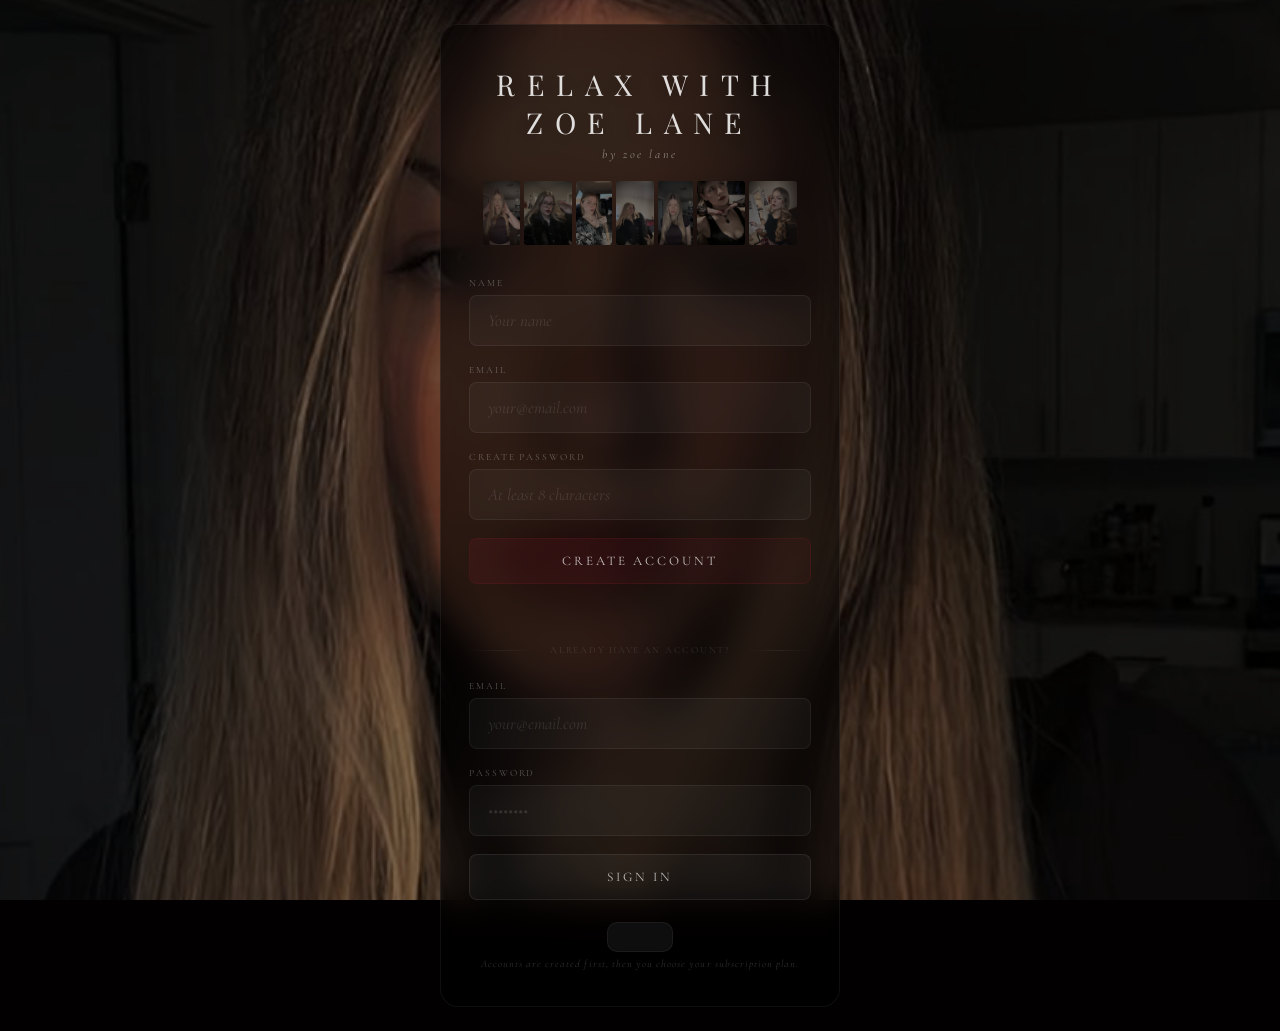
<file: index.html>
<!DOCTYPE html>
<html lang="en">
<head>
  <meta charset="UTF-8">
  <meta name="viewport" content="width=device-width, initial-scale=1.0, user-scalable=no">
  <meta name="theme-color" content="#020000">
  <title>Relax with Zoe Lane</title>
  <link rel="stylesheet" href="assets/css/styles.css">
</head>
<body>

  <!-- Fixed background photo -->
  <div class="login-bg">
    <img src="assets/images/login/background.jpg" alt="" fetchpriority="high" decoding="async">
  </div>

  <!-- Centered login card -->
  <div class="login-wrapper">
    <div class="login-card">

      <h1 class="login-title">Relax with Zoe Lane</h1>
      <p class="login-sub">by Zoe Lane</p>

      <!-- Photo strip teaser -->
      <div class="photo-strip">
        <img src="assets/images/login/face-1.jpg" alt="" loading="lazy" decoding="async">
        <img src="assets/images/login/face-3.jpg" alt="" loading="lazy" decoding="async">
        <img src="assets/images/login/face-5.jpg" alt="" loading="lazy" decoding="async">
        <img src="assets/images/login/face-7.jpg" alt="" loading="lazy" decoding="async">
        <img src="assets/images/login/face-2.jpg" alt="" loading="lazy" decoding="async">
        <img src="assets/images/login/face-4.jpg" alt="" loading="lazy" decoding="async">
        <img src="assets/images/login/face-6.jpg" alt="" loading="lazy" decoding="async">
      </div>

      <form class="login-form" id="createForm" autocomplete="off">
        <div class="form-field">
          <label for="createName">Name</label>
          <input type="text" id="createName" placeholder="Your name" required>
        </div>
        <div class="form-field">
          <label for="createEmail">Email</label>
          <input type="email" id="createEmail" placeholder="your@email.com" required>
        </div>
        <div class="form-field">
          <label for="createPassword">Create Password</label>
          <input type="password" id="createPassword" placeholder="At least 8 characters" required minlength="8">
        </div>
        <button class="btn btn-accent" type="submit">Create Account</button>
        <p class="login-error" id="createError"></p>
      </form>

      <div class="login-divider"><span>already have an account?</span></div>

      <!-- Login form -->
      <form class="login-form" id="loginForm" autocomplete="off">
        <div class="form-field">
          <label for="email">Email</label>
          <input type="email" id="email" placeholder="your@email.com" required>
        </div>
        <div class="form-field">
          <label for="password">Password</label>
          <input type="password" id="password" placeholder="••••••••" required>
        </div>
        <button class="btn" type="submit">Sign In</button>
        <p class="login-error" id="loginError"></p>
      </form>

      <p style="margin-top:12px; font-size:.65rem; color:rgba(255,255,255,.18); letter-spacing:.1em; font-style:italic;">
        Accounts are created first, then you choose your subscription plan.
      </p>
    </div>
  </div>

  <!-- Toast container -->
  <div class="toast" id="toast"></div>

  <script src="assets/js/auth.js"></script>
  <script src="assets/js/stripe.js"></script>
  <script>
    if (isAuthenticated()) {
      const tier = getUserTier();
      window.location.href = (tier === 'fan' || tier === 'superfan') ? 'gallery.html' : 'subscribe.html';
    }

    document.getElementById('createForm').addEventListener('submit', async (e) => {
      e.preventDefault();
      const err = document.getElementById('createError');
      err.textContent = '';
      try {
        await registerAccount({
          name: document.getElementById('createName').value,
          email: document.getElementById('createEmail').value,
          password: document.getElementById('createPassword').value
        });
        window.location.href = 'subscribe.html';
      } catch (error) {
        err.textContent = error.message || 'Unable to create account.';
      }
    });

    document.getElementById('loginForm').addEventListener('submit', async (e) => {
      e.preventDefault();
      const err = document.getElementById('loginError');
      err.textContent = '';
      try {
        const user = await loginAccount({
          email: document.getElementById('email').value,
          password: document.getElementById('password').value
        });
        window.location.href = (user.tier === 'fan' || user.tier === 'superfan') ? 'gallery.html' : 'subscribe.html';
      } catch (error) {
        err.textContent = error.message || 'Unable to sign in.';
      }
    });
  </script>

</body>
</html>
</file>
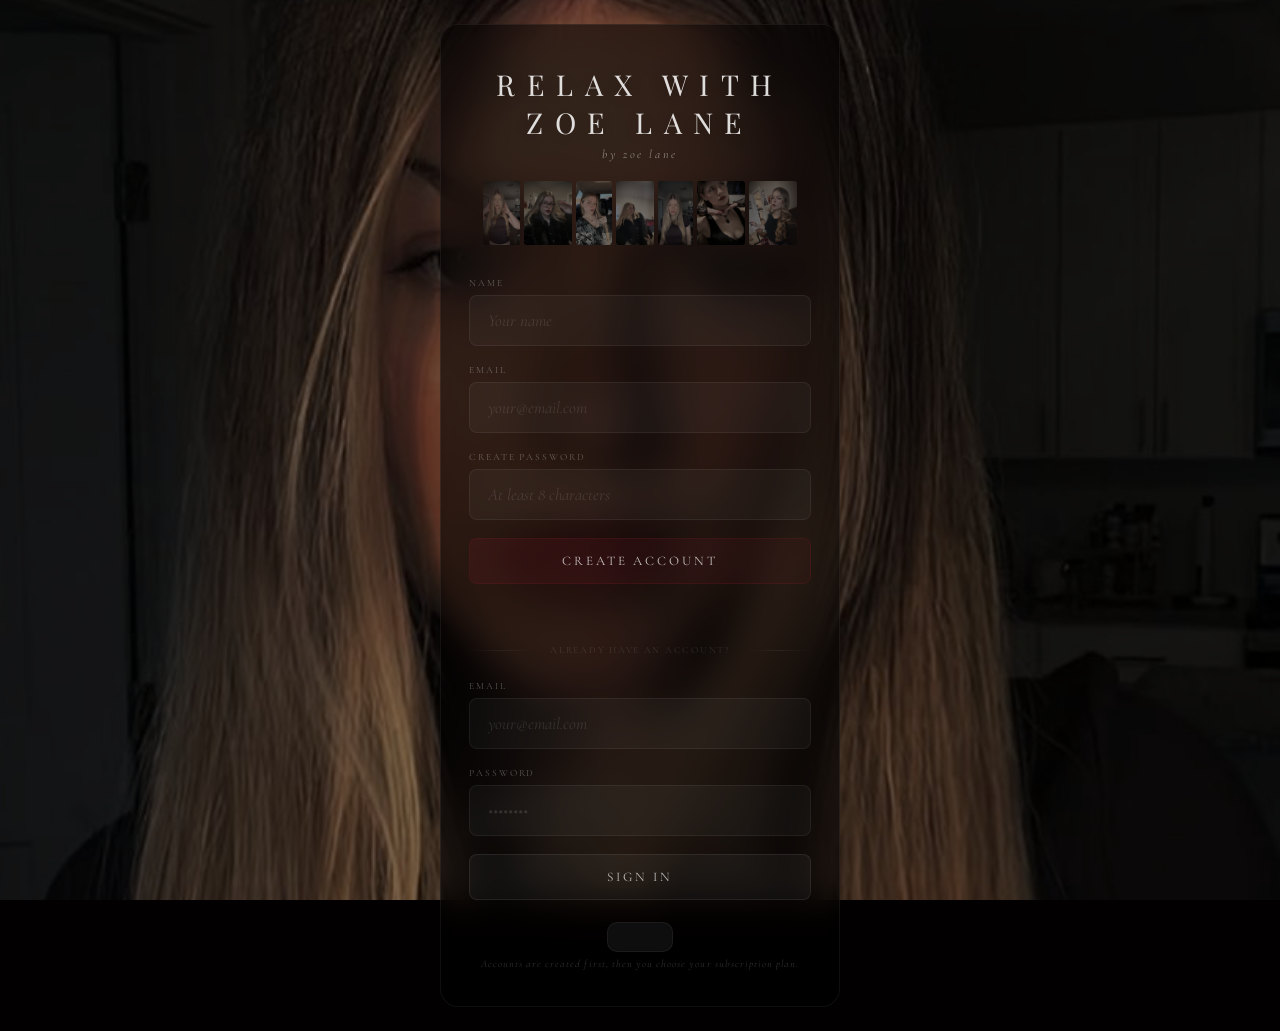
<file: account.html>
<!DOCTYPE html>
<html lang="en">
<head>
  <meta charset="UTF-8">
  <meta name="viewport" content="width=device-width, initial-scale=1.0">
  <meta name="theme-color" content="#020000">
  <title>Account · Relax with Zoe Lane</title>
  <link rel="stylesheet" href="assets/css/styles.css">
</head>
<body class="inner-page">

  <nav class="page-nav">
    <a class="nav-brand" href="gallery.html">Relax with Zoe Lane</a>
    <div class="nav-links">
      <a href="gallery.html">Photos</a>
      <a href="premium.html">Videos</a>
      <a class="active" href="account.html">Account</a>
      <a class="logout-link" href="#" onclick="logout(); return false;">Logout</a>
    </div>
  </nav>

  <main class="main">
    <h1 class="section-title">Account</h1>
    <p class="section-sub">manage your subscription</p>

    <div class="account-card">
      <h2>Membership</h2>

      <div class="account-row">
        <span class="account-label">Status</span>
        <span class="account-value" id="statusVal">Active</span>
      </div>

      <div class="account-row">
        <span class="account-label">Tier</span>
        <span id="tierVal"></span>
      </div>

      <div class="account-row">
        <span class="account-label">Access</span>
        <span class="account-value" id="accessVal"></span>
      </div>
    </div>

    <!-- Upgrade CTA for photo-only subs -->
    <div id="upgradeSection" style="text-align:center; margin-top:36px; display:none;">
      <button class="btn btn-accent btn-small" onclick="upgradeToSuperfan()">Upgrade to Superfan</button>
      <p style="margin-top:8px; font-size:.7rem; color:rgba(255,255,255,.2);">Unlock videos with Superfan access.</p>
    </div>

    <!-- Manage subscription -->
    <div style="text-align:center; margin-top:36px;">
      <button class="btn btn-small" onclick="manageSubscription()">Manage Subscription</button>
    </div>

    <!-- Danger zone -->
    <div style="text-align:center; margin-top:48px;">
      <button class="btn btn-small" style="color:rgba(120,25,35,.5); border-color:rgba(120,25,35,.15);" onclick="logout()">Sign Out</button>
    </div>
  </main>

  <footer class="site-footer">
    &copy; 2026 Relax with Zoe Lane
  </footer>

  <script src="assets/js/auth.js"></script>
  <script src="assets/js/stripe.js"></script>
  <script>
    (async function() {
    const ok = await requireAuth({ minTier: 'fan' });
    if (!ok) return;

    const tier = getUserTier();
    const tierEl = document.getElementById('tierVal');
    const accessEl = document.getElementById('accessVal');
    const upgradeSection = document.getElementById('upgradeSection');

    if (tier === 'superfan') {
      tierEl.innerHTML = '<span class="tier-badge tier-premium">Superfan</span>';
      accessEl.textContent = 'Photos + Videos';
    } else {
      tierEl.innerHTML = '<span class="tier-badge tier-photos">Fan</span>';
      accessEl.textContent = 'Photos';
      upgradeSection.style.display = '';
    }
    })();
  </script>

</body>
</html>
</file>
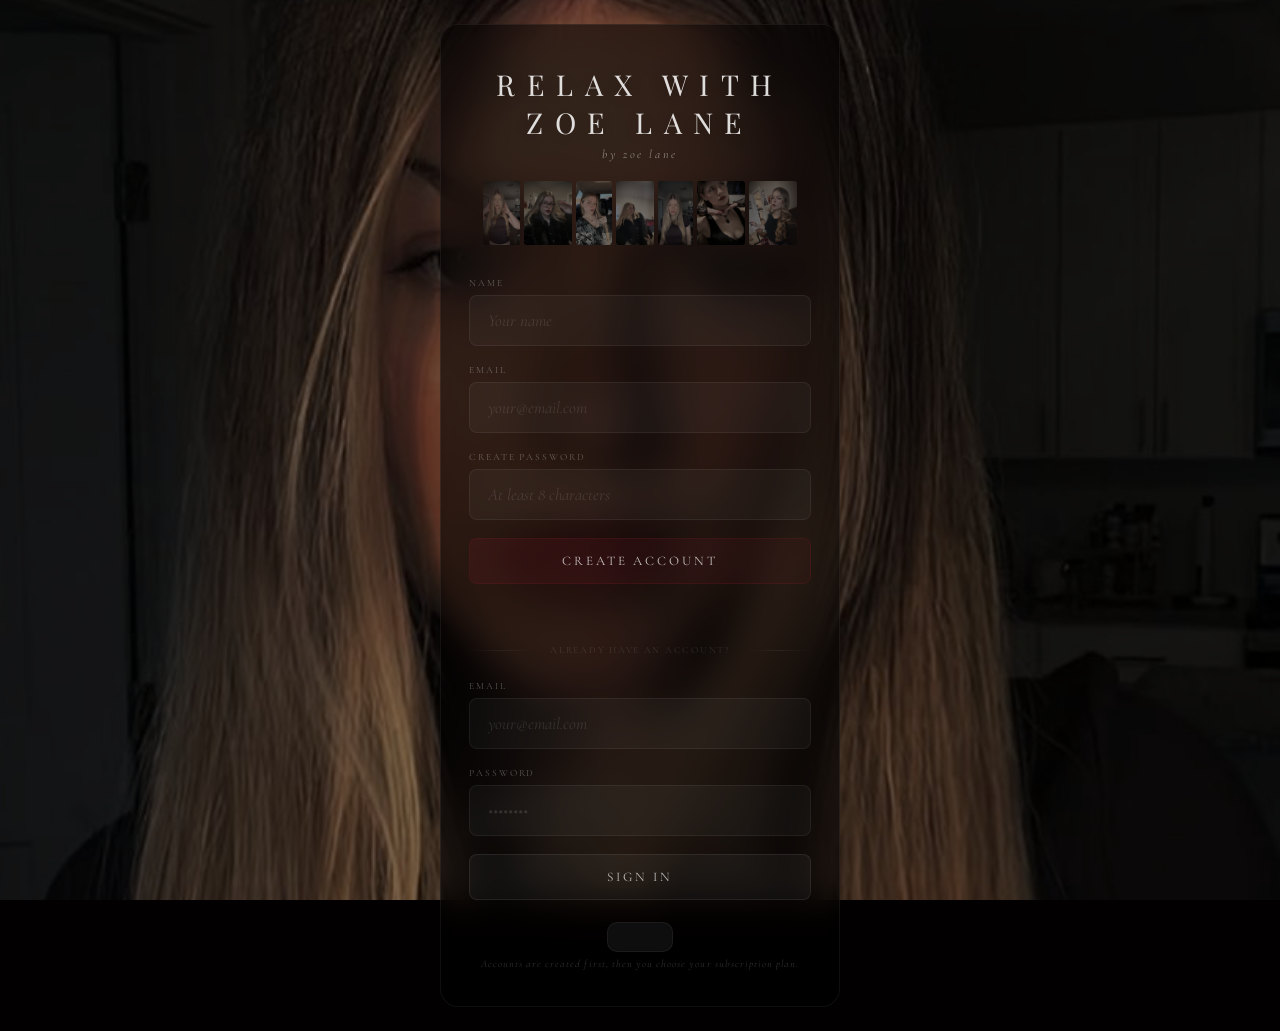
<file: gallery.html>
<!DOCTYPE html>
<html lang="en">
<head>
  <meta charset="UTF-8">
  <meta name="viewport" content="width=device-width, initial-scale=1.0">
  <meta name="theme-color" content="#020000">
  <title>Gallery · Relax with Zoe Lane</title>
  <link rel="stylesheet" href="assets/css/styles.css">
</head>
<body class="inner-page">

  <nav class="page-nav">
    <a class="nav-brand" href="gallery.html">Relax with Zoe Lane</a>
    <div class="nav-links">
      <a class="active" href="gallery.html">Photos</a>
      <a href="premium.html">Videos</a>
      <a href="account.html">Account</a>
      <a class="logout-link" href="#" onclick="logout(); return false;">Logout</a>
    </div>
  </nav>

  <main class="main">
    <h1 class="section-title">Relax with Zoe Lane Photos</h1>
    <p class="section-sub">new drops posted regularly</p>

    <div class="photo-grid" id="photoGrid">
      <!-- Photos will be rendered by JS -->
    </div>
  </main>

  <!-- Lightbox -->
  <div class="lightbox" id="lightbox">
    <button class="lightbox-close">&times;</button>
    <img src="" alt="Full view">
  </div>

  <footer class="site-footer">
    &copy; 2026 Relax with Zoe Lane
  </footer>

  <script src="assets/js/auth.js"></script>
  <script>
    (async function() {
    const ok = await requireAuth({ minTier: 'fan' });
    if (!ok) return;

    const grid = document.getElementById('photoGrid');
    const lightbox = document.getElementById('lightbox');
    const lightboxImg = lightbox.querySelector('img');
    let allPhotos = [];
    let lightboxIdx = 0;

    /* Load photo manifest */
    let filenames = [];
    try {
      const resp = await fetch('assets/data/photos.json');
      filenames = await resp.json();
    } catch {}

    if (filenames.length === 0) {
      grid.innerHTML = '<p style="color:rgba(255,255,255,.3);text-align:center;grid-column:1/-1;padding:40px 0;">Photos coming soon.</p>';
      return;
    }

    allPhotos = filenames.map(name => ({
      src: 'assets/images/photos/' + encodeURIComponent(name),
      label: name.replace(/\.[^.]+$/, '')
    }));

    allPhotos.forEach((photo, i) => {
      const card = document.createElement('div');
      card.className = 'photo-card';
      card.innerHTML = `<img src="${photo.src}" alt="Relax with Zoe Lane" loading="lazy" decoding="async">`;
      card.addEventListener('click', () => {
        lightboxIdx = i;
        lightboxImg.src = photo.src;
        lightbox.classList.add('active');
      });
      grid.appendChild(card);
    });

    /* Lightbox nav */
    function lightboxNav(dir) {
      lightboxIdx = (lightboxIdx + dir + allPhotos.length) % allPhotos.length;
      lightboxImg.src = allPhotos[lightboxIdx].src;
    }

    lightbox.addEventListener('click', (e) => {
      if (e.target === lightbox || e.target.classList.contains('lightbox-close')) {
        lightbox.classList.remove('active');
        lightboxImg.src = '';
      }
    });
    document.addEventListener('keydown', (e) => {
      if (e.key === 'Escape') lightbox.classList.remove('active');
      if (lightbox.classList.contains('active')) {
        if (e.key === 'ArrowRight') lightboxNav(1);
        if (e.key === 'ArrowLeft') lightboxNav(-1);
      }
    });
    })();
  </script>

</body>
</html>
</file>
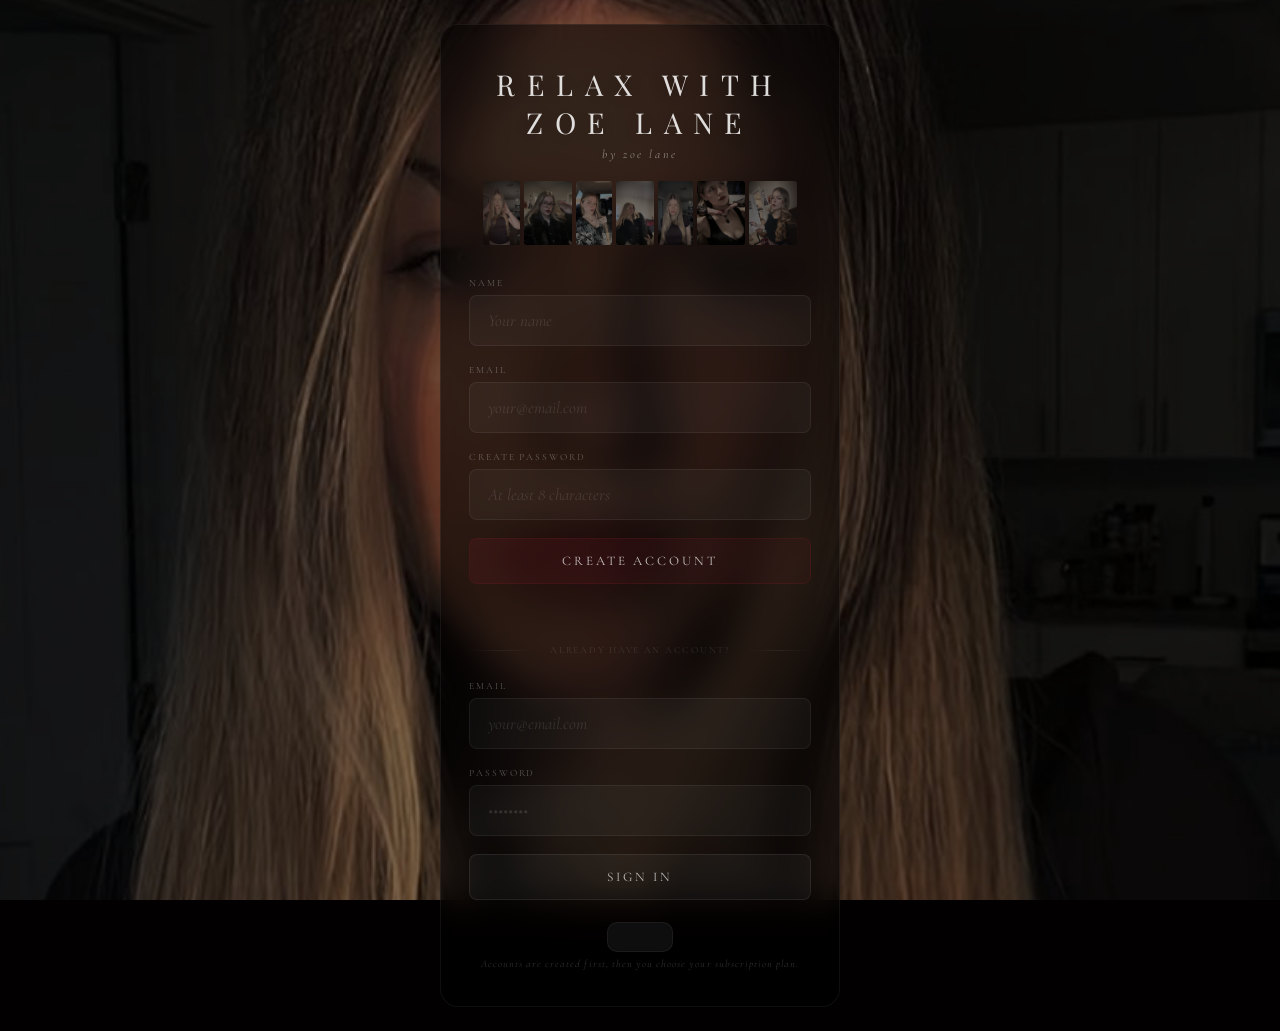
<file: premium.html>
<!DOCTYPE html>
<html lang="en">
<head>
  <meta charset="UTF-8">
  <meta name="viewport" content="width=device-width, initial-scale=1.0">
  <meta name="theme-color" content="#020000">
  <title>Superfan Videos · Relax with Zoe Lane</title>
  <link rel="stylesheet" href="assets/css/styles.css">
</head>
<body class="inner-page">

  <nav class="page-nav">
    <a class="nav-brand" href="gallery.html">Relax with Zoe Lane</a>
    <div class="nav-links">
      <a href="gallery.html">Photos</a>
      <a class="active" href="premium.html">Videos</a>
      <a href="account.html">Account</a>
      <a class="logout-link" href="#" onclick="logout(); return false;">Logout</a>
    </div>
  </nav>

  <main class="main">
    <h1 class="section-title">Superfan Videos</h1>
    <p class="section-sub">for superfan subscribers</p>

    <div id="videoContent" style="display:block;">
      <!-- Upgrade banner (shown to non-premium users) -->
      <div class="upgrade-banner" id="upgradeBanner">
        <h2>Unlock Videos</h2>
        <p>Upgrade to Superfan for video access.</p>
        <div class="price">$9.99<span style="font-size:.9rem; color:rgba(255,255,255,.4);">/mo</span></div>
        <p class="price-period">cancel anytime</p>
        <button class="btn btn-accent" onclick="upgradeToSuperfan()">Upgrade to Superfan</button>
      </div>

      <!-- Video grid -->
      <div class="video-grid" id="videoGrid" style="display:none;">
        <!-- Videos rendered by JS -->
      </div>
    </div>
  </main>

  <footer class="site-footer">
    &copy; 2026 Relax with Zoe Lane
  </footer>

  <script src="assets/js/auth.js"></script>
  <script src="assets/js/stripe.js"></script>
  <script>
    (async function() {
    const ok = await requireAuth({ minTier: 'fan' });
    if (!ok) return;

    const tier = getUserTier();
    const hasSuperfan = (tier === 'superfan');

    /* Load video manifest */
    let filenames = [];
    try {
      const resp = await fetch('assets/data/videos.json');
      filenames = await resp.json();
    } catch {}

    const grid = document.getElementById('videoGrid');
    const banner = document.getElementById('upgradeBanner');

    if (hasSuperfan) {
      banner.style.display = 'none';
      grid.style.display = '';

      if (filenames.length === 0) {
        grid.innerHTML = '<p style="color:rgba(255,255,255,.3);text-align:center;grid-column:1/-1;padding:40px 0;">Videos coming soon.</p>';
      } else {
        filenames.forEach((name) => {
          const card = document.createElement('div');
          card.className = 'video-card';
          const src = 'assets/videos/' + encodeURIComponent(name);
          const label = name.replace(/\.[^.]+$/, '');
          card.innerHTML = `<video src="${src}" title="${label}" controls preload="none" playsinline></video>`;
          grid.appendChild(card);
        });
      }
    } else {
      /* Fan sees locked previews + upgrade banner */
      grid.style.display = '';
      const count = filenames.length || 10;
      for (let i = 0; i < Math.min(count, 6); i++) {
        const card = document.createElement('div');
        card.className = 'video-card';
        card.innerHTML = `
          <div class="placeholder">
            <span class="play-icon">&#9654;</span>
            <span>Video ${i + 1}</span>
          </div>
          <div class="locked-overlay"><span class="lock-icon">&#128274;</span></div>`;
        grid.appendChild(card);
      }
    }
    })();
  </script>

</body>
</html>
</file>
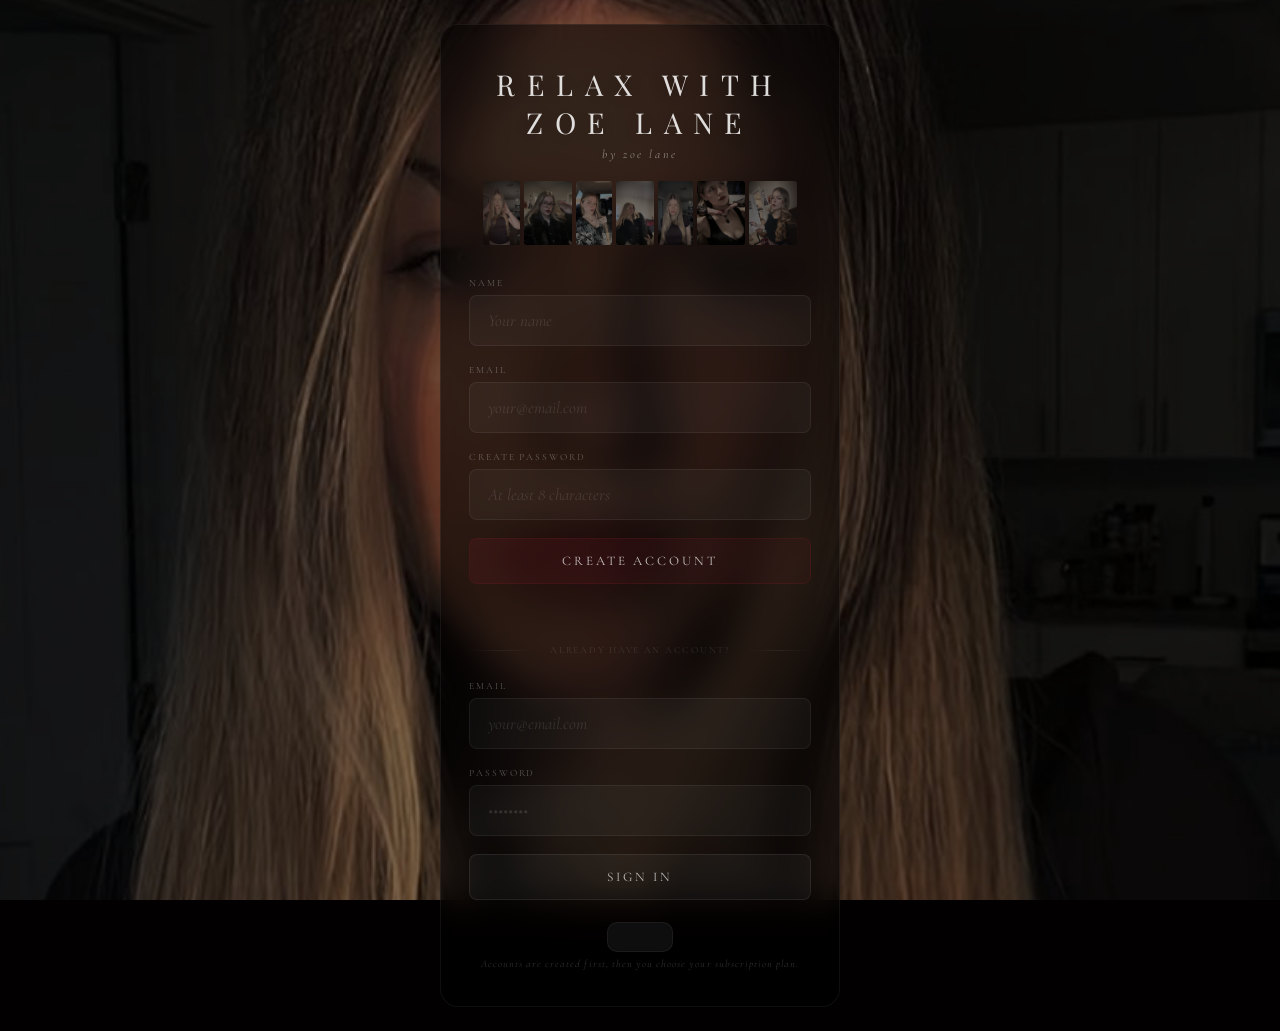
<file: subscribe.html>
<!DOCTYPE html>
<html lang="en">
<head>
  <meta charset="UTF-8">
  <meta name="viewport" content="width=device-width, initial-scale=1.0">
  <meta name="theme-color" content="#020000">
  <title>Choose Plan · Relax with Zoe Lane</title>
  <link rel="stylesheet" href="assets/css/styles.css">
</head>
<body class="inner-page">

  <nav class="page-nav">
    <a class="nav-brand" href="index.html">Relax with Zoe Lane</a>
    <div class="nav-links">
      <a class="active" href="subscribe.html">Plans</a>
      <a href="index.html">Sign In</a>
    </div>
  </nav>

  <main class="main">
    <h1 class="section-title">Choose Your Plan</h1>
    <p class="section-sub">subscribe after account creation</p>

    <div class="plans-grid">
      <article class="plan-card">
        <h2>Fan</h2>
        <p class="plan-price">$2.22<span>/mo</span></p>
        <p class="plan-desc">Access to the Relax with Zoe Lane photo section.</p>
        <button class="btn" id="fanBtn">Start Fan</button>
      </article>

      <article class="plan-card plan-card-accent">
        <h2>Superfan</h2>
        <p class="plan-price">$9.99<span>/mo</span></p>
        <p class="plan-desc">Access to both photos and videos.</p>
        <button class="btn btn-accent" id="superfanBtn">Start Superfan</button>
      </article>
    </div>

    <p style="text-align:center; margin-top:26px; font-size:.75rem; color:rgba(255,255,255,.3);">
      You can upgrade any time from your account page.
    </p>
  </main>

  <script src="assets/js/auth.js"></script>
  <script src="assets/js/stripe.js"></script>
  <script>
    (async function() {
      const ok = await requireAuth({ minTier: 'none' });
      if (!ok) return;

      const tier = getUserTier();
      if (tier === 'fan' || tier === 'superfan') {
        window.location.href = 'gallery.html';
        return;
      }

      const auth = JSON.parse(localStorage.getItem('zl_auth') || 'null');
      const isDemo = auth?._demo;

      document.getElementById('fanBtn').addEventListener('click', async function() {
        if (isDemo) {
          demoSetTier('fan');
          window.location.href = 'gallery.html';
        } else {
          await startCheckout('fan');
        }
      });

      document.getElementById('superfanBtn').addEventListener('click', async function() {
        if (isDemo) {
          demoSetTier('superfan');
          window.location.href = 'gallery.html';
        } else {
          await startCheckout('superfan');
        }
      });

      if (isDemo) {
        const note = document.createElement('p');
        note.style.cssText = 'text-align:center;margin-top:18px;font-size:.7rem;color:rgba(255,200,100,.4);letter-spacing:.08em;';
        note.textContent = 'demo mode — payment will be activated once Stripe is connected';
        document.querySelector('.main').appendChild(note);
      }
    })();
  </script>
</body>
</html>
</file>
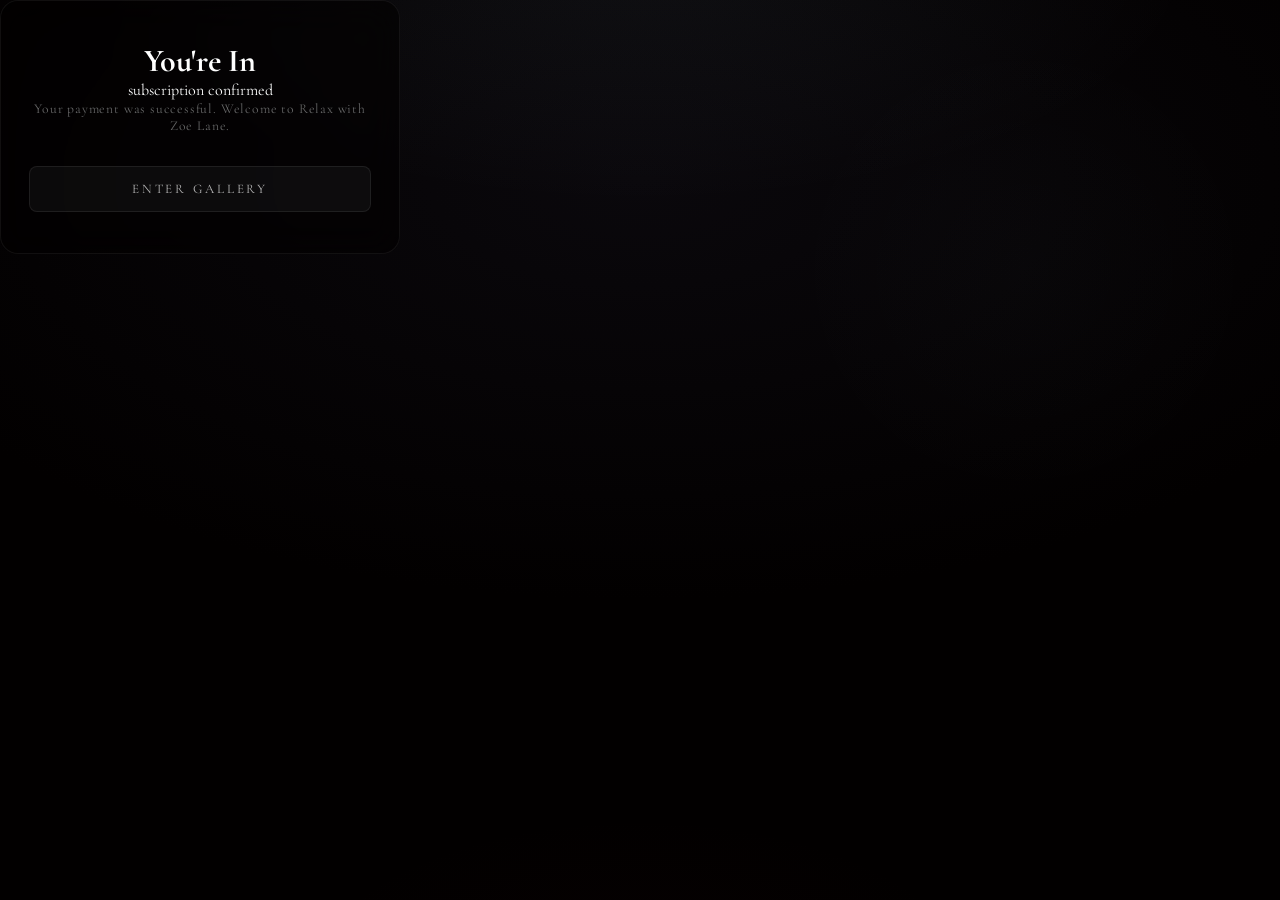
<file: success.html>
<!DOCTYPE html>
<html lang="en">
<head>
  <meta charset="UTF-8">
  <meta name="viewport" content="width=device-width, initial-scale=1.0">
  <meta name="theme-color" content="#020000">
  <title>Welcome · Relax with Zoe Lane</title>
  <link rel="stylesheet" href="assets/css/styles.css">
</head>
<body class="inner-page">

  <div class="login-wrap">
    <div class="login-card">
      <h1>You're In</h1>
      <p class="tagline">subscription confirmed</p>
      <p style="font-size:.85rem; color:rgba(255,255,255,.4); margin-bottom:32px; letter-spacing:.06em;">
        Your payment was successful. Welcome to Relax with Zoe Lane.
      </p>
      <a class="btn" href="gallery.html" id="enterBtn">Enter Gallery</a>
    </div>
  </div>

  <script src="assets/js/auth.js"></script>
  <script>
    (async function() {
      const params = new URLSearchParams(window.location.search);
      const sessionId = params.get('session_id');
      if (!sessionId || !isAuthenticated()) return;

      try {
        const auth = JSON.parse(localStorage.getItem('zl_auth') || '{}');
        const res = await fetch('/api/checkout-complete', {
          method: 'POST',
          headers: {
            'Content-Type': 'application/json',
            Authorization: 'Bearer ' + auth.token
          },
          body: JSON.stringify({ sessionId })
        });
        const data = await res.json();
        if (!res.ok) throw new Error(data.error || 'Unable to confirm subscription');

        localStorage.setItem('zl_auth', JSON.stringify({ token: auth.token, user: data.user }));
      } catch {}
    })();
  </script>

</body>
</html>
</file>
<file: assets/css/styles.css>
/* ══════════════════════════════════════════
   ZOE LANE EXCLUSIVE – PREMIUM THEME
   Dark aesthetic · Glass · Cinematic
   ══════════════════════════════════════════ */
@import url('https://fonts.googleapis.com/css2?family=Cormorant+Garamond:ital,wght@0,300;0,400;1,300;1,400&family=Playfair+Display:ital,wght@0,400;0,700;1,400&display=swap');

/* ── Reset ───────────────────────────────── */
*, *::before, *::after { margin:0; padding:0; box-sizing:border-box; }
html { font-size:16px; scroll-behavior:smooth; -webkit-text-size-adjust:100%; }

/* ── Body ────────────────────────────────── */
body {
  font-family: 'Cormorant Garamond', Georgia, serif;
  background: #020000;
  color: #fff;
  min-height: 100vh;
  overflow-x: hidden;
  -webkit-tap-highlight-color: transparent;
}

a { color: rgba(180,220,240,.5); text-decoration:none; transition:color .3s; }
a:hover { color: rgba(180,220,240,.8); }
img { display:block; max-width:100%; }

/* ══════════════════════════════════════════
   LOGIN PAGE – FIXED BG + CENTERED CARD
   ══════════════════════════════════════════ */

/* ── Fixed background image ──────────────── */
.login-bg {
  position: fixed;
  inset: 0;
  z-index: 0;
}
.login-bg img {
  width: 100%;
  height: 100%;
  object-fit: cover;
  object-position: 48% 25%;
  filter: brightness(.55) saturate(.85);
}

/* ── Full-screen centered wrapper ────────── */
.login-wrapper {
  position: relative;
  z-index: 1;
  min-height: 100vh;
  min-height: 100dvh;
  display: flex;
  align-items: center;
  justify-content: center;
  padding: 24px 16px;
}

/* ── Login card ──────────────────────────── */
.login-card {
  width: 100%;
  max-width: 400px;
  text-align: center;
  background: rgba(2, 0, 0, .55);
  backdrop-filter: blur(18px) saturate(.9);
  -webkit-backdrop-filter: blur(18px) saturate(.9);
  border: 1px solid rgba(255,255,255,.06);
  border-radius: 18px;
  padding: 40px 28px 36px;
}

/* ── Title / subtitle ────────────────────── */
.login-title {
  font-family: 'Playfair Display', serif;
  font-size: 1.8rem;
  font-weight: 400;
  letter-spacing: .4em;
  text-transform: uppercase;
  color: rgba(255,255,255,.85);
  text-shadow: 0 2px 20px rgba(0,0,0,.6);
}
.login-sub {
  margin-top: 6px;
  margin-bottom: 20px;
  font-size: .75rem;
  letter-spacing: .22em;
  text-transform: lowercase;
  color: rgba(255,255,255,.45);
  text-shadow: 0 1px 10px rgba(0,0,0,.5);
  font-style: italic;
}

/* ── Photo strip mosaic ──────────────────── */
.photo-strip {
  display: flex;
  justify-content: center;
  gap: 4px;
  margin-bottom: 32px;
  overflow: hidden;
  border-radius: 6px;
  height: 64px;
  mask-image: linear-gradient(90deg, transparent, #000 10%, #000 90%, transparent);
  -webkit-mask-image: linear-gradient(90deg, transparent, #000 10%, #000 90%, transparent);
}
.photo-strip img {
  height: 100%;
  width: auto;
  object-fit: cover;
  filter: brightness(.5) saturate(.6);
  transition: filter .4s, transform .4s;
  border-radius: 3px;
  flex-shrink: 0;
}
.photo-strip img:hover {
  filter: brightness(.8) saturate(1);
  transform: scale(1.05);
}

/* ── Form styles ─────────────────────────── */
.login-form {
  display: flex;
  flex-direction: column;
  gap: 18px;
  margin-bottom: 20px;
}

.form-field {
  position: relative;
}

.login-form label {
  display: block;
  font-size: .6rem;
  letter-spacing: .2em;
  text-transform: uppercase;
  color: rgba(255,255,255,.3);
  margin-bottom: 6px;
  text-align: left;
}

.login-form input {
  width: 100%;
  padding: 14px 18px;
  font-family: 'Cormorant Garamond', Georgia, serif;
  font-size: 1.05rem;
  color: rgba(255,255,255,.88);
  background: rgba(255,255,255,.03);
  border: 1px solid rgba(255,255,255,.06);
  border-radius: 8px;
  outline: none;
  transition: border-color .4s, background .4s, box-shadow .4s;
}
.login-form input:focus {
  border-color: rgba(180,220,240,.2);
  background: rgba(255,255,255,.05);
  box-shadow: 0 0 20px rgba(180,220,240,.04);
}
.login-form input::placeholder {
  color: rgba(255,255,255,.12);
  font-style: italic;
}

/* ── Buttons ─────────────────────────────── */
.btn {
  display: inline-block;
  padding: 14px 40px;
  font-family: 'Cormorant Garamond', Georgia, serif;
  font-size: .82rem;
  letter-spacing: .22em;
  text-transform: uppercase;
  color: rgba(255,255,255,.7);
  background: rgba(255,255,255,.04);
  border: 1px solid rgba(255,255,255,.08);
  border-radius: 8px;
  cursor: pointer;
  transition: all .4s;
  text-align: center;
  width: 100%;
  position: relative;
  overflow: hidden;
}
.btn::after {
  content: '';
  position: absolute;
  inset: 0;
  background: linear-gradient(135deg, rgba(180,220,240,.06), transparent 50%);
  opacity: 0;
  transition: opacity .4s;
}
.btn:hover {
  color: #fff;
  background: rgba(255,255,255,.06);
  border-color: rgba(180,220,240,.18);
  box-shadow: 0 4px 20px rgba(180,220,240,.06);
  transform: translateY(-1px);
}
.btn:hover::after { opacity: 1; }
.btn:active { transform: translateY(0); opacity:.8; }

.btn-accent {
  background: linear-gradient(135deg, rgba(120,25,35,.2), rgba(120,25,35,.1));
  border-color: rgba(120,25,35,.25);
  color: rgba(255,255,255,.75);
}
.btn-accent::after {
  background: linear-gradient(135deg, rgba(120,25,35,.12), transparent 50%);
}
.btn-accent:hover {
  background: linear-gradient(135deg, rgba(120,25,35,.3), rgba(120,25,35,.15));
  border-color: rgba(120,25,35,.4);
  box-shadow: 0 4px 20px rgba(120,25,35,.1);
  color: #fff;
}

.btn-small {
  padding: 10px 24px;
  font-size: .7rem;
  width: auto;
}

/* ── Divider ─────────────────────────────── */
.login-divider {
  display: flex;
  align-items: center;
  gap: 16px;
  margin: 24px 0;
  color: rgba(255,255,255,.12);
  font-size: .6rem;
  letter-spacing: .18em;
  text-transform: uppercase;
}
.login-divider::before,
.login-divider::after {
  content: '';
  flex: 1;
  height: 1px;
  background: linear-gradient(90deg, transparent, rgba(255,255,255,.06), transparent);
}

/* ── Admin button (nearly invisible) ─────── */
.admin-btn {
  margin-top: 28px;
  font-size: 1.1rem;
  color: rgba(255,255,255,.25);
  background: rgba(255,255,255,.04);
  border: 1px solid rgba(255,255,255,.08);
  padding: 10px 20px;
  border-radius: 50%;
  cursor: pointer;
  transition: color .3s, background .3s, border-color .3s;
  font-family: 'Cormorant Garamond', Georgia, serif;
  line-height: 1;
}
.admin-btn:hover {
  color: rgba(255,255,255,.5);
  background: rgba(255,255,255,.06);
  border-color: rgba(255,255,255,.15);
}

.login-error {
  color: rgba(180,60,60,.7);
  font-size: .75rem;
  letter-spacing: .08em;
  min-height: 1.2em;
  margin-top: 4px;
}

/* ══════════════════════════════════════════
   INNER PAGES – NAV
   ══════════════════════════════════════════ */
.page-nav {
  display: flex;
  align-items: center;
  justify-content: space-between;
  padding: 22px 36px;
  border-bottom: 1px solid rgba(255,255,255,.04);
  background: rgba(2,0,0,.6);
  backdrop-filter: blur(12px);
  -webkit-backdrop-filter: blur(12px);
  position: sticky;
  top: 0;
  z-index: 100;
}
.nav-brand {
  font-family: 'Playfair Display', serif;
  font-size: 1.05rem;
  letter-spacing: .22em;
  text-transform: uppercase;
  color: rgba(255,255,255,.7) !important;
}
.nav-links {
  display: flex;
  gap: 28px;
  align-items: center;
}
.nav-links a {
  font-size: .65rem;
  letter-spacing: .16em;
  text-transform: uppercase;
  color: rgba(255,255,255,.3);
  transition: color .3s;
  position: relative;
}
.nav-links a::after {
  content: '';
  position: absolute;
  bottom: -4px;
  left: 0;
  width: 0;
  height: 1px;
  background: rgba(180,220,240,.4);
  transition: width .3s;
}
.nav-links a:hover::after,
.nav-links a.active::after { width: 100%; }
.nav-links a:hover,
.nav-links a.active { color: rgba(255,255,255,.75); }
.nav-links .logout-link { color: rgba(120,25,35,.45); }
.nav-links .logout-link:hover { color: rgba(120,25,35,.7); }
.nav-links .logout-link::after { background: rgba(120,25,35,.4); }

/* ══════════════════════════════════════════
   INNER PAGE BACKGROUND
   ══════════════════════════════════════════ */
body.inner-page { background: #020000; }
body.inner-page::before {
  content: '';
  position: fixed;
  inset: 0;
  z-index: -2;
  background:
    radial-gradient(ellipse 1200px 600px at 50% 20%,
      rgba(10,8,12,1) 0%,
      #020000 70%);
}
body.inner-page::after {
  content: '';
  position: fixed;
  inset: 0;
  z-index: -1;
  pointer-events: none;
  background:
    radial-gradient(ellipse 800px 350px at 50% -40px,
      rgba(180,220,240,.05) 0%,
      transparent 70%),
    radial-gradient(ellipse 500px 250px at 50% 110%,
      rgba(120,25,35,.04) 0%,
      transparent 70%),
    radial-gradient(ellipse 400px 400px at 80% 30%,
      rgba(180,220,240,.015) 0%,
      transparent 60%);
}

/* ══════════════════════════════════════════
   MAIN CONTENT
   ══════════════════════════════════════════ */
.main {
  max-width: 1100px;
  margin: 0 auto;
  padding: 56px 24px 80px;
  animation: fade-in .6s ease-out;
}
@keyframes fade-in {
  from { opacity: 0; transform: translateY(12px); }
  to   { opacity: 1; transform: translateY(0); }
}

.section-title {
  font-family: 'Playfair Display', serif;
  font-size: 1.8rem;
  font-weight: 400;
  letter-spacing: .35em;
  text-transform: uppercase;
  color: rgba(255,255,255,.88);
  text-align: center;
  margin-bottom: 8px;
}
.section-sub {
  text-align: center;
  font-size: .8rem;
  color: rgba(255,255,255,.22);
  letter-spacing: .12em;
  font-style: italic;
  margin-bottom: 52px;
}

/* ── Photo Grid ──────────────────────────── */
.photo-grid {
  display: grid;
  grid-template-columns: repeat(auto-fill, minmax(250px, 1fr));
  gap: 16px;
  margin-bottom: 60px;
}
.photo-card {
  position: relative;
  aspect-ratio: 3/4;
  border-radius: 10px;
  overflow: hidden;
  background: rgba(255,255,255,.02);
  border: 1px solid rgba(255,255,255,.04);
  cursor: pointer;
  transition: transform .4s ease, box-shadow .4s ease;
}
.photo-card:hover {
  transform: translateY(-4px) scale(1.01);
  box-shadow: 0 12px 40px rgba(0,0,0,.5), 0 0 40px rgba(180,220,240,.03);
}
.photo-card img {
  width: 100%;
  height: 100%;
  object-fit: cover;
  transition: transform .6s ease;
}
.photo-card:hover img { transform: scale(1.04); }

/* Shimmer placeholder */
.photo-card .placeholder {
  width: 100%;
  height: 100%;
  display: flex;
  align-items: center;
  justify-content: center;
  color: rgba(255,255,255,.06);
  font-size: .7rem;
  letter-spacing: .15em;
  text-transform: uppercase;
  background: linear-gradient(135deg, rgba(255,255,255,.02) 0%, rgba(255,255,255,.04) 50%, rgba(255,255,255,.02) 100%);
  background-size: 300% 300%;
  animation: shimmer 4s ease infinite;
}
@keyframes shimmer {
  0%   { background-position: 100% 100%; }
  50%  { background-position: 0% 0%; }
  100% { background-position: 100% 100%; }
}

.photo-card .photo-date {
  position: absolute;
  bottom: 0;
  left: 0;
  right: 0;
  padding: 28px 16px 14px;
  background: linear-gradient(transparent, rgba(0,0,0,.75));
  font-size: .6rem;
  letter-spacing: .14em;
  color: rgba(255,255,255,.35);
  text-transform: uppercase;
}

/* ── Lightbox ────────────────────────────── */
.lightbox {
  display: none;
  position: fixed;
  inset: 0;
  z-index: 1000;
  background: rgba(0,0,0,.95);
  align-items: center;
  justify-content: center;
  cursor: pointer;
  backdrop-filter: blur(4px);
}
.lightbox.active {
  display: flex;
  animation: lb-in .3s ease;
}
@keyframes lb-in { from { opacity:0; } to { opacity:1; } }
.lightbox img {
  max-width: 90vw;
  max-height: 88vh;
  border-radius: 6px;
  box-shadow: 0 20px 60px rgba(0,0,0,.6);
}
.lightbox-close {
  position: absolute;
  top: 24px;
  right: 28px;
  font-size: 1.8rem;
  color: rgba(255,255,255,.3);
  cursor: pointer;
  background: none;
  border: none;
  font-family: inherit;
  transition: color .3s, transform .3s;
}
.lightbox-close:hover { color: rgba(255,255,255,.6); transform: scale(1.1); }

/* ── Video Grid ──────────────────────────── */
.video-grid {
  display: grid;
  grid-template-columns: repeat(auto-fill, minmax(320px, 1fr));
  gap: 18px;
  margin-bottom: 60px;
}
.video-card {
  position: relative;
  aspect-ratio: 16/9;
  border-radius: 10px;
  overflow: hidden;
  background: rgba(255,255,255,.02);
  border: 1px solid rgba(255,255,255,.04);
  cursor: pointer;
  transition: transform .4s ease, box-shadow .4s ease;
}
.video-card:hover {
  transform: translateY(-4px);
  box-shadow: 0 12px 40px rgba(0,0,0,.5);
}
.video-card .placeholder {
  width: 100%;
  height: 100%;
  display: flex;
  flex-direction: column;
  align-items: center;
  justify-content: center;
  gap: 10px;
  color: rgba(255,255,255,.06);
  font-size: .7rem;
  letter-spacing: .15em;
  text-transform: uppercase;
  background: linear-gradient(135deg, rgba(255,255,255,.02) 0%, rgba(255,255,255,.04) 50%, rgba(255,255,255,.02) 100%);
  background-size: 300% 300%;
  animation: shimmer 4s ease infinite;
}
.video-card .play-icon {
  font-size: 2.5rem;
  color: rgba(255,255,255,.08);
  transition: color .3s, transform .3s;
}
.video-card:hover .play-icon { color: rgba(255,255,255,.2); transform: scale(1.1); }
.video-card video {
  width: 100%;
  height: 100%;
  object-fit: cover;
}

/* ── Upgrade Banner ──────────────────────── */
.upgrade-banner {
  text-align: center;
  padding: 48px 28px;
  margin: 48px 0;
  border: 1px solid rgba(120,25,35,.12);
  border-radius: 14px;
  background:
    linear-gradient(135deg, rgba(120,25,35,.06), rgba(120,25,35,.02)),
    rgba(255,255,255,.01);
  backdrop-filter: blur(8px);
  position: relative;
  overflow: hidden;
}
.upgrade-banner::before {
  content: '';
  position: absolute;
  top: -1px;
  left: 25%;
  right: 25%;
  height: 1px;
  background: linear-gradient(90deg, transparent, rgba(120,25,35,.3), transparent);
}
.upgrade-banner h2 {
  font-family: 'Playfair Display', serif;
  font-size: 1.4rem;
  font-weight: 400;
  letter-spacing: .28em;
  text-transform: uppercase;
  color: rgba(255,255,255,.75);
  margin-bottom: 12px;
}
.upgrade-banner p {
  font-size: .82rem;
  color: rgba(255,255,255,.28);
  margin-bottom: 28px;
  letter-spacing: .06em;
}

.plans-grid {
  display: grid;
  grid-template-columns: repeat(auto-fit, minmax(260px, 1fr));
  gap: 18px;
  max-width: 760px;
  margin: 0 auto;
}
.plan-card {
  border: 1px solid rgba(255,255,255,.08);
  border-radius: 14px;
  padding: 30px 24px;
  background: rgba(255,255,255,.03);
  text-align: center;
}
.plan-card-accent {
  border-color: rgba(120,25,35,.35);
  background: linear-gradient(135deg, rgba(120,25,35,.18), rgba(255,255,255,.03));
}
.plan-card h2 {
  font-family: 'Playfair Display', serif;
  font-size: 1.2rem;
  font-weight: 400;
  letter-spacing: .2em;
  text-transform: uppercase;
  color: rgba(255,255,255,.85);
  margin-bottom: 10px;
}
.plan-price {
  font-family: 'Playfair Display', serif;
  font-size: 2rem;
  color: rgba(255,255,255,.9);
  margin-bottom: 10px;
}
.plan-price span {
  font-size: .85rem;
  color: rgba(255,255,255,.45);
}
.plan-desc {
  font-size: .82rem;
  color: rgba(255,255,255,.4);
  margin-bottom: 20px;
}
.price {
  font-family: 'Playfair Display', serif;
  font-size: 2.2rem;
  color: rgba(255,255,255,.85);
  margin-bottom: 4px;
}
.price-period {
  font-size: .7rem;
  color: rgba(255,255,255,.22);
  letter-spacing: .12em;
  margin-bottom: 28px;
}

/* ── Locked overlay ──────────────────────── */
.locked-overlay {
  position: absolute;
  inset: 0;
  background: rgba(2,0,0,.65);
  backdrop-filter: blur(12px);
  -webkit-backdrop-filter: blur(12px);
  display: flex;
  align-items: center;
  justify-content: center;
  border-radius: 10px;
}
.lock-icon {
  font-size: 1.6rem;
  color: rgba(255,255,255,.08);
}

/* ── Account ─────────────────────────────── */
.account-card {
  max-width: 500px;
  margin: 0 auto;
  padding: 44px;
  border: 1px solid rgba(255,255,255,.04);
  border-radius: 14px;
  background: rgba(255,255,255,.02);
  backdrop-filter: blur(8px);
  box-shadow: 0 8px 32px rgba(0,0,0,.2);
}
.account-card h2 {
  font-family: 'Playfair Display', serif;
  font-size: 1.2rem;
  font-weight: 400;
  letter-spacing: .22em;
  text-transform: uppercase;
  color: rgba(255,255,255,.7);
  margin-bottom: 28px;
}
.account-row {
  display: flex;
  justify-content: space-between;
  align-items: center;
  padding: 16px 0;
  border-bottom: 1px solid rgba(255,255,255,.03);
}
.account-row:last-child { border-bottom: none; }
.account-label {
  font-size: .62rem;
  letter-spacing: .16em;
  text-transform: uppercase;
  color: rgba(255,255,255,.25);
}
.account-value {
  font-size: .9rem;
  color: rgba(255,255,255,.65);
}
.tier-badge {
  display: inline-block;
  padding: 5px 14px;
  border-radius: 4px;
  font-size: .58rem;
  letter-spacing: .16em;
  text-transform: uppercase;
}
.tier-photos {
  background: rgba(180,220,240,.06);
  border: 1px solid rgba(180,220,240,.12);
  color: rgba(180,220,240,.7);
}
.tier-premium {
  background: rgba(120,25,35,.1);
  border: 1px solid rgba(120,25,35,.2);
  color: rgba(200,160,140,.7);
}

/* ── Toast ───────────────────────────────── */
.toast {
  position: fixed;
  bottom: 28px;
  left: 50%;
  transform: translateX(-50%) translateY(80px);
  padding: 14px 32px;
  background: rgba(15,15,15,.95);
  border: 1px solid rgba(255,255,255,.06);
  border-radius: 10px;
  font-size: .75rem;
  letter-spacing: .08em;
  color: rgba(255,255,255,.55);
  z-index: 2000;
  transition: transform .4s ease;
  pointer-events: none;
  backdrop-filter: blur(12px);
}
.toast.show { transform: translateX(-50%) translateY(0); }

/* ── Footer ──────────────────────────────── */
.site-footer {
  text-align: center;
  padding: 28px;
  border-top: 1px solid rgba(255,255,255,.03);
  font-size: .6rem;
  letter-spacing: .12em;
  color: rgba(255,255,255,.12);
}

/* ══════════════════════════════════════════
   RESPONSIVE
   ══════════════════════════════════════════ */
@media (max-width: 600px) {
  .login-wrapper { padding: 16px 12px; }
  .login-card { max-width: 340px; padding: 28px 18px 28px; border-radius: 14px; }
  .login-title { font-size: 1.4rem; letter-spacing: .28em; }
  .login-sub { font-size: .65rem; }
  .photo-strip { height: 48px; }
  .page-nav { padding: 14px 16px; }
  .nav-links { gap: 14px; }
  .nav-links a { font-size: .55rem; }
  .main { padding: 36px 16px 60px; }
  .section-title { font-size: 1.3rem; letter-spacing: .22em; }
  .photo-grid { grid-template-columns: repeat(2, 1fr); gap: 8px; }
  .video-grid { grid-template-columns: 1fr; }
  .account-card { padding: 28px 18px; }
  .upgrade-banner { padding: 32px 18px; }
}

@media (max-width: 380px) {
  .login-card { padding: 22px 14px 22px; }
  .login-title { font-size: 1.2rem; letter-spacing: .2em; }
  .photo-strip { height: 40px; }
}

@media (max-height: 600px) {
  .login-wrapper { padding: 12px; }
  .login-card { padding: 20px 16px 20px; }
  .photo-strip { height: 40px; margin-bottom: 12px; }
}
</file>
